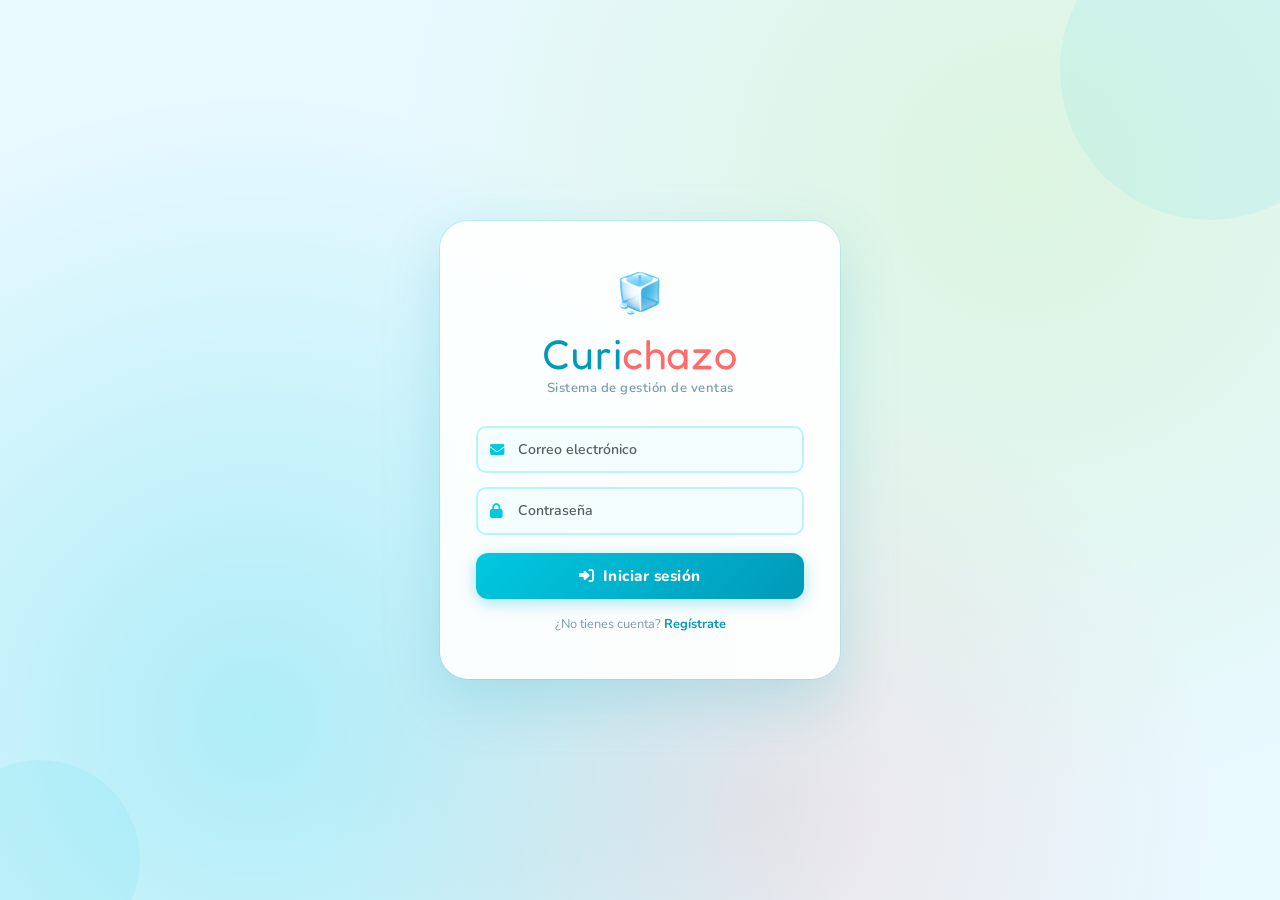
<file: frontend/index.html>
<!DOCTYPE html>
<html lang="es">
<head>
  <meta charset="UTF-8">
  <meta name="viewport" content="width=device-width, initial-scale=1.0">
  <title>Curichazo 🧊</title>
  <link href="https://cdn.jsdelivr.net/npm/bootstrap@5.3.3/dist/css/bootstrap.min.css" rel="stylesheet">
  <link href="https://cdnjs.cloudflare.com/ajax/libs/font-awesome/6.5.0/css/all.min.css" rel="stylesheet">
  <link rel="stylesheet" href="css/style.css">
  <link rel="stylesheet" href="css/responsive.css">
</head>
<body>

<!-- ══════════════ LOGIN ══════════════ -->
<div id="login-screen">
  <div class="login-card">
    <div class="login-ice">🧊</div>
    <div class="login-logo">Curi<span>chazo</span></div>
    <p class="login-tagline">Sistema de gestión de ventas</p>

    <div class="input-wrap">
      <i class="fa-solid fa-envelope"></i>
      <input type="email" id="inp-email" class="form-control" placeholder="Correo electrónico">
    </div>
    <div class="input-wrap">
      <i class="fa-solid fa-lock"></i>
      <input type="password" id="inp-pass" class="form-control" placeholder="Contraseña">
    </div>
    <div id="login-error" class="text-danger mb-2" style="font-size:0.8rem;font-weight:700;display:none;"></div>
    <button class="btn-login" id="btn-ingresar">
      <i class="fa-solid fa-right-to-bracket me-2"></i>Iniciar sesión
    </button>
    <div class="login-links mt-3">
      ¿No tienes cuenta? <a href="#">Regístrate</a>
    </div>
  </div>
</div>

<!-- ══════════════ DASHBOARD ══════════════ -->
<div id="dashboard-screen">

  <!-- TOPBAR (solo móvil) -->
  <div class="topbar">
    <div class="d-flex align-items-center gap-2">
      <button class="btn-volver" id="btn-volver" onclick="navegarA('inicio')" style="display:none;">
        <i class="fa-solid fa-arrow-left"></i>
      </button>
      <div class="topbar-brand">Curi<span>chazo</span> 🧊</div>
    </div>
    <button class="hamburger"><i class="fa-solid fa-bars"></i></button>
  </div>

  <!-- OVERLAY -->
  <div class="overlay"></div>

  <!-- SIDEBAR -->
  <aside class="sidebar">
    <div class="sidebar-header">
      <div class="sidebar-brand">Curi<span>chazo</span></div>
      <button class="btn-cerrar-sidebar"
        onclick="document.querySelector('.sidebar').classList.remove('open');document.querySelector('.overlay').classList.remove('show');">
        <i class="fa-solid fa-xmark"></i>
      </button>
    </div>
    <nav>
      <a href="#" class="activo" data-page="inicio">
        <i class="fa-solid fa-house"></i><span>Inicio</span>
      </a>
      <a href="#" data-page="clientes">
        <i class="fa-solid fa-users"></i><span>Clientes</span>
      </a>
      <a href="#" data-page="ventas">
        <i class="fa-solid fa-hand-holding-dollar"></i><span>Ventas</span>
      </a>
      <a href="#" data-page="stock">
        <i class="fa-solid fa-box-open"></i><span>Stock</span>
      </a>
      <a href="#" data-page="fiados">
        <i class="fa-solid fa-clock-rotate-left"></i><span>Fiados</span>
      </a>
      <a href="#" data-page="historial">
        <i class="fa-solid fa-list-check"></i><span>Historial Pagos</span>
      </a>
    </nav>
    <div class="sidebar-logout">
      <a href="#" id="btn-logout">
        <i class="fa-solid fa-right-from-bracket"></i><span>Cerrar sesión</span>
      </a>
    </div>
  </aside>

  <!-- MAIN -->
  <main>
    <!-- BREADCRUMB -->
    <nav class="breadcrumb-bar">
      <span class="bc-inicio" onclick="navegarA('inicio')">
        <i class="fa-solid fa-house" style="font-size:0.75rem;"></i> Inicio
      </span>
      <i class="fa-solid fa-chevron-right" id="breadcrumb-sep" style="font-size:0.6rem;display:none;"></i>
      <span id="breadcrumb-page" style="display:none;"></span>
    </nav>

    <!-- ── INICIO ── -->
    <div class="page activa" id="page-inicio">
      <div class="section-title">¡Bienvenido! 🧊</div>
      <p class="section-sub">Resumen del día — Curichazo</p>

      <div class="row g-3 mb-4">
        <div class="col-6 col-md-3">
          <div class="stat-card" style="background:linear-gradient(135deg,#00C9E0,#0099B8);color:#fff;"
            onclick="navegarA('ventas')">
            <div class="label">Ventas</div>
            <div class="value">Ver</div>
            <i class="fa-solid fa-hand-holding-dollar icon"></i>
          </div>
        </div>
        <div class="col-6 col-md-3">
          <div class="stat-card" style="background:linear-gradient(135deg,#FF6B6B,#E84040);color:#fff;"
            onclick="navegarA('fiados')">
            <div class="label">Fiados</div>
            <div class="value">Ver</div>
            <i class="fa-solid fa-users icon"></i>
          </div>
        </div>
        <div class="col-6 col-md-3">
          <div class="stat-card" style="background:linear-gradient(135deg,#A8E063,#6DB33F);color:#fff;"
            onclick="navegarA('historial')">
            <div class="label">Historial</div>
            <div class="value">Ver</div>
            <i class="fa-solid fa-list-check icon"></i>
          </div>
        </div>
        <div class="col-6 col-md-3">
          <div class="stat-card" style="background:linear-gradient(135deg,#C084FC,#9333EA);color:#fff;"
            onclick="navegarA('stock')">
            <div class="label">Stock</div>
            <div class="value">Ver</div>
            <i class="fa-solid fa-box-open icon"></i>
          </div>
        </div>
      </div>

      <!-- Stock disponible -->
      <div class="table-card">
        <div class="table-card-header">
          <h5><i class="fa-solid fa-snowflake" style="color:var(--cyan);"></i> Productos disponibles</h5>
          <button class="btn-cyan btn-sm" onclick="navegarA('stock')">
            Ver stock <i class="fa-solid fa-arrow-right ms-1"></i>
          </button>
        </div>
        <div class="px-3 py-3">
          <div class="d-flex flex-wrap gap-2" id="stock-pills"></div>
        </div>
      </div>
    </div>

    <!-- ── CLIENTES ── -->
    <div class="page" id="page-clientes">
      <div class="section-title">Clientes</div>
      <p class="section-sub">Gestiona los compradores registrados</p>
      <div class="table-card">
        <div class="table-card-header">
          <h5><i class="fa-solid fa-users" style="color:var(--cyan);"></i> Lista de Clientes</h5>
          <button class="btn-cyan" onclick="abrirModalCliente()">
            <i class="fa-solid fa-plus"></i> Nuevo
          </button>
        </div>
        <div class="table-responsive">
          <table class="table mb-0">
            <thead>
              <tr><th>ID</th><th>Nombre</th><th>Apellido</th><th>Teléfono</th><th>Opciones</th></tr>
            </thead>
            <tbody id="table-cliente"></tbody>
          </table>
        </div>
      </div>
    </div>

    <!-- ── VENTAS ── -->
    <div class="page" id="page-ventas">
      <div class="section-title">Ventas</div>
      <p class="section-sub">Registro de todas las ventas realizadas</p>
      <div class="table-card">
        <div class="table-card-header">
          <h5><i class="fa-solid fa-hand-holding-dollar" style="color:var(--cyan);"></i> Registro de Ventas</h5>
          <button class="btn-cyan" onclick="abrirModalVenta()">
            <i class="fa-solid fa-plus"></i> Nueva
          </button>
        </div>
        <div class="table-responsive">
          <table class="table mb-0">
            <thead>
              <tr><th>ID</th><th>Comprador</th><th>Producto</th><th>Cant.</th><th>Precio</th><th>Total</th><th>Fecha</th><th>Opciones</th></tr>
            </thead>
            <tbody id="table-ventas"></tbody>
          </table>
        </div>
      </div>
    </div>

    <!-- ── STOCK ── -->
    <div class="page" id="page-stock">
      <div class="section-title">Stock</div>
      <p class="section-sub">Inventario de productos disponibles</p>
      <div class="table-card">
        <div class="table-card-header">
          <h5><i class="fa-solid fa-box-open" style="color:var(--cyan);"></i> Inventario</h5>
          <button class="btn-cyan" onclick="abrirModalStock()">
            <i class="fa-solid fa-plus"></i> Nuevo
          </button>
        </div>
        <div class="table-responsive">
          <table class="table mb-0">
            <thead>
              <tr><th>ID</th><th>Producto</th><th>Cantidad</th><th>Precio</th><th>Estado</th><th>Opciones</th></tr>
            </thead>
            <tbody id="table-stock"></tbody>
          </table>
        </div>
      </div>
    </div>

    <!-- ── FIADOS ── -->
    <div class="page" id="page-fiados">
      <div class="section-title">Fiados</div>
      <p class="section-sub">Clientes con deudas pendientes</p>
      <div class="table-card">
        <div class="table-card-header">
          <h5><i class="fa-solid fa-clock-rotate-left" style="color:var(--coral);"></i> Pendientes</h5>
          <button class="btn-cyan" onclick="abrirModalFiado()">
            <i class="fa-solid fa-plus"></i> Nuevo
          </button>
        </div>
        <div class="table-responsive">
          <table class="table mb-0">
            <thead>
              <tr><th>ID</th><th>Cliente</th><th>Deuda</th><th>Fecha</th><th>Estado</th><th>Opciones</th></tr>
            </thead>
            <tbody id="table-fiados"></tbody>
          </table>
        </div>
      </div>
    </div>

    <!-- ── HISTORIAL ── -->
    <div class="page" id="page-historial">
      <div class="section-title">Historial de Pagos</div>
      <p class="section-sub">Registro de todos los fiados ya cobrados</p>
      <div class="table-card">
        <div class="table-card-header">
          <h5><i class="fa-solid fa-list-check" style="color:var(--lime-dark);"></i> Pagos registrados</h5>
        </div>
        <div id="historial-list"></div>
      </div>
    </div>

  </main>
</div>

<!-- ══════════════ MODALES ══════════════ -->

<!-- MODAL CLIENTE -->
<div class="modal fade" id="modalCliente" tabindex="-1">
  <div class="modal-dialog modal-dialog-centered">
    <div class="modal-content">
      <div class="modal-header">
        <h5 class="modal-title" id="modalClienteTitulo">Nuevo Cliente</h5>
        <button type="button" class="btn-close" data-bs-dismiss="modal"></button>
      </div>
      <div class="modal-body">
        <input type="hidden" id="cliente-id">
        <div class="row g-2">
          <div class="col-6">
            <label class="form-label">Nombre</label>
            <input type="text" id="cliente-nombre" class="form-control form-control-sm" placeholder="Nombre">
          </div>
          <div class="col-6">
            <label class="form-label">Apellido</label>
            <input type="text" id="cliente-apellido" class="form-control form-control-sm" placeholder="Apellido">
          </div>
          <div class="col-12">
            <label class="form-label">Teléfono</label>
            <input type="text" id="cliente-telefono" class="form-control form-control-sm" placeholder="Teléfono">
          </div>
        </div>
        <div id="cliente-error" class="text-danger mt-2" style="font-size:0.8rem;font-weight:700;display:none;"></div>
      </div>
      <div class="modal-footer">
        <button class="btn btn-secondary btn-sm" data-bs-dismiss="modal">Cancelar</button>
        <button class="btn-cyan" onclick="guardarCliente()">
          <i class="fa-solid fa-floppy-disk"></i> Guardar
        </button>
      </div>
    </div>
  </div>
</div>

<!-- MODAL STOCK -->
<div class="modal fade" id="modalStock" tabindex="-1">
  <div class="modal-dialog modal-dialog-centered">
    <div class="modal-content">
      <div class="modal-header">
        <h5 class="modal-title" id="modalStockTitulo">Nuevo Producto</h5>
        <button type="button" class="btn-close" data-bs-dismiss="modal"></button>
      </div>
      <div class="modal-body">
        <input type="hidden" id="stock-id">
        <div class="row g-2">
          <div class="col-12">
            <label class="form-label">Producto</label>
            <input type="text" id="stock-producto" class="form-control form-control-sm" placeholder="Ej: Mango">
          </div>
          <div class="col-6">
            <label class="form-label">Cantidad</label>
            <input type="number" id="stock-cantidad" class="form-control form-control-sm" min="0" placeholder="0">
          </div>
          <div class="col-6">
            <label class="form-label">Precio (S/)</label>
            <input type="number" id="stock-precio" class="form-control form-control-sm" step="0.01" min="0" placeholder="0.00">
          </div>
          <div class="col-12">
            <label class="form-label">Estado</label>
            <select id="stock-estado" class="form-select form-select-sm">
              <option value="Disponible">Disponible</option>
              <option value="Bajo stock">Bajo stock</option>
              <option value="Agotado">Agotado</option>
            </select>
          </div>
        </div>
        <div id="stock-error" class="text-danger mt-2" style="font-size:0.8rem;font-weight:700;display:none;"></div>
      </div>
      <div class="modal-footer">
        <button class="btn btn-secondary btn-sm" data-bs-dismiss="modal">Cancelar</button>
        <button class="btn-cyan" onclick="guardarStock()">
          <i class="fa-solid fa-floppy-disk"></i> Guardar
        </button>
      </div>
    </div>
  </div>
</div>

<!-- MODAL VENTA -->
<div class="modal fade" id="modalVenta" tabindex="-1">
  <div class="modal-dialog modal-dialog-centered">
    <div class="modal-content">
      <div class="modal-header">
        <h5 class="modal-title" id="modalVentaTitulo">Nueva Venta</h5>
        <button type="button" class="btn-close" data-bs-dismiss="modal"></button>
      </div>
      <div class="modal-body">
        <input type="hidden" id="venta-id">
        <div class="row g-2">
          <div class="col-6">
            <label class="form-label">Nombre</label>
            <input type="text" id="venta-nombre" class="form-control form-control-sm" placeholder="Nombre">
          </div>
          <div class="col-6">
            <label class="form-label">Apellido</label>
            <input type="text" id="venta-apellido" class="form-control form-control-sm" placeholder="Apellido">
          </div>
          <div class="col-12">
            <label class="form-label">Producto</label>
            <select id="venta-producto" class="form-select form-select-sm" onchange="actualizarPrecioVenta()">
              <option value="">— Seleccionar —</option>
            </select>
          </div>
          <div class="col-6">
            <label class="form-label">Cantidad</label>
            <input type="number" id="venta-cantidad" class="form-control form-control-sm" min="1" value="1" oninput="calcularTotalVenta()">
          </div>
          <div class="col-6">
            <label class="form-label">Precio (S/)</label>
            <input type="number" id="venta-precio" class="form-control form-control-sm" step="0.01" readonly>
          </div>
          <div class="col-6">
            <label class="form-label">Total (S/)</label>
            <input type="number" id="venta-total" class="form-control form-control-sm" step="0.01" readonly>
          </div>
          <div class="col-6">
            <label class="form-label">Fecha</label>
            <input type="date" id="venta-fecha" class="form-control form-control-sm">
          </div>
        </div>
        <div id="venta-error" class="text-danger mt-2" style="font-size:0.8rem;font-weight:700;display:none;"></div>
      </div>
      <div class="modal-footer">
        <button class="btn btn-secondary btn-sm" data-bs-dismiss="modal">Cancelar</button>
        <button class="btn-cyan" onclick="guardarVenta()">
          <i class="fa-solid fa-floppy-disk"></i> Guardar
        </button>
      </div>
    </div>
  </div>
</div>
<!-- MODAL FIADO -->
<div class="modal fade" id="modalFiado" tabindex="-1">
  <div class="modal-dialog modal-dialog-centered">
    <div class="modal-content">
      <div class="modal-header">
        <h5 class="modal-title" id="modalFiadoTitulo">Nuevo Fiado</h5>
        <button type="button" class="btn-close" data-bs-dismiss="modal"></button>
      </div>
      <div class="modal-body">
        <input type="hidden" id="fiado-id">
        <div class="row g-2">
          <div class="col-12">
            <label class="form-label">Cliente (nombre completo)</label>
            <input type="text" id="fiado-nombre" class="form-control form-control-sm" placeholder="Ej: Ana Torres">
          </div>
          <div class="col-6">
            <label class="form-label">Deuda (S/)</label>
            <input type="number" id="fiado-deuda" class="form-control form-control-sm" step="0.01" min="0" placeholder="0.00">
          </div>
          <div class="col-6">
            <label class="form-label">Fecha</label>
            <input type="date" id="fiado-fecha" class="form-control form-control-sm">
          </div>
        </div>
        <div id="fiado-error" class="text-danger mt-2" style="font-size:0.8rem;font-weight:700;display:none;"></div>
      </div>
      <div class="modal-footer">
        <button class="btn btn-secondary btn-sm" data-bs-dismiss="modal">Cancelar</button>
        <button class="btn-cyan" onclick="guardarFiado()">
          <i class="fa-solid fa-floppy-disk"></i> Guardar
        </button>
      </div>
    </div>
  </div>
</div>
<!-- MODAL ELIMINAR -->
<div class="modal fade" id="modalEliminar" tabindex="-1">
  <div class="modal-dialog modal-dialog-centered modal-sm">
    <div class="modal-content">
      <div class="modal-body text-center py-4">
        <i class="fa-solid fa-triangle-exclamation fa-2x mb-3" style="color:var(--coral);"></i>
        <h6 style="font-family:'Fredoka One',cursive;font-size:1.1rem;">¿Eliminar registro?</h6>
        <p class="text-muted mb-3" style="font-size:0.82rem;font-weight:600;" id="eliminar-desc"></p>
        <div class="d-flex gap-2 justify-content-center">
          <button class="btn btn-secondary btn-sm" data-bs-dismiss="modal">Cancelar</button>
          <button class="btn btn-danger btn-sm px-3 fw-bold" id="btn-confirmar-eliminar">
            <i class="fa-solid fa-trash me-1"></i> Eliminar
          </button>
        </div>
      </div>
    </div>
  </div>
</div>

<script src="https://cdn.jsdelivr.net/npm/bootstrap@5.3.3/dist/js/bootstrap.bundle.min.js"></script>
<script src="js/sidebar.js"></script>
<script src="js/main.js"></script>
</body>
</html>
</file>
<file: frontend/css/style.css>
@import url('https://fonts.googleapis.com/css2?family=Nunito:wght@400;600;700;800;900&family=Fredoka+One&display=swap');

/* ═══════════════════════════════════════
   VARIABLES GLOBALES - PALETA CURICHAZO
═══════════════════════════════════════ */
:root {
  --cyan:       #00C9E0;
  --cyan-dark:  #0099B8;
  --cyan-light: #B8F4FF;
  --coral:      #FF6B6B;
  --coral-dark: #E84040;
  --lime:       #A8E063;
  --lime-dark:  #6DB33F;
  --yellow:     #FFE066;
  --purple:     #C084FC;
  --bg:         #F0FAFE;
  --sidebar-bg: #ffffff;
  --text:       #1A2E3B;
  --muted:      #7A9BAD;
  --card-bg:    #ffffff;
  --border:     rgba(0,180,210,0.15);
  --shadow:     0 4px 24px rgba(0,180,210,0.12);
  --sidebar-w:  240px;
  --radius:     16px;
  --radius-sm:  10px;
}

/* ═══════════════════════════════════════
   RESET Y BASE
═══════════════════════════════════════ */
* { margin: 0; padding: 0; box-sizing: border-box; }

body {
  font-family: 'Nunito', sans-serif;
  background: var(--bg);
  color: var(--text);
  min-height: 100vh;
}

/* ═══════════════════════════════════════
   LOGIN
═══════════════════════════════════════ */
#login-screen {
  min-height: 100vh;
  display: flex;
  align-items: center;
  justify-content: center;
  background:
    radial-gradient(circle at 20% 80%, rgba(0,201,224,0.25) 0%, transparent 50%),
    radial-gradient(circle at 80% 20%, rgba(168,224,99,0.20) 0%, transparent 50%),
    radial-gradient(circle at 60% 90%, rgba(255,107,107,0.15) 0%, transparent 40%),
    #E8F9FF;
  position: relative;
  overflow: hidden;
}

/* Burbujas decorativas */
#login-screen::before,
#login-screen::after {
  content: '';
  position: absolute;
  border-radius: 50%;
  background: rgba(0,201,224,0.08);
  animation: float 6s ease-in-out infinite;
}
#login-screen::before { width: 300px; height: 300px; top: -80px; right: -80px; animation-delay: 0s; }
#login-screen::after  { width: 200px; height: 200px; bottom: -60px; left: -60px; animation-delay: 3s; }

@keyframes float {
  0%, 100% { transform: translateY(0) scale(1); }
  50%       { transform: translateY(-20px) scale(1.05); }
}

.login-card {
  background: rgba(255,255,255,0.92);
  backdrop-filter: blur(20px);
  border-radius: 28px;
  padding: 44px 36px;
  width: 100%;
  max-width: 400px;
  box-shadow: 0 20px 60px rgba(0,150,180,0.18), 0 0 0 1px rgba(0,201,224,0.15);
  text-align: center;
  position: relative;
  z-index: 1;
}

.login-logo {
  font-family: 'Fredoka One', cursive;
  font-size: 2.6rem;
  color: var(--cyan-dark);
  letter-spacing: 1px;
  line-height: 1;
  margin-bottom: 4px;
}

.login-logo span {
  color: var(--coral);
}

.login-tagline {
  font-size: 0.82rem;
  color: var(--muted);
  font-weight: 600;
  margin-bottom: 28px;
  letter-spacing: 0.5px;
}

.login-ice {
  font-size: 2.4rem;
  margin-bottom: 10px;
  animation: bounce 2s ease-in-out infinite;
}
@keyframes bounce {
  0%, 100% { transform: translateY(0); }
  50%       { transform: translateY(-8px); }
}

.input-wrap {
  position: relative;
  margin-bottom: 14px;
  text-align: left;
}

.input-wrap i {
  position: absolute;
  left: 14px;
  top: 50%;
  transform: translateY(-50%);
  color: var(--cyan);
  font-size: 0.9rem;
}

.input-wrap .form-control {
  border-radius: 12px;
  border: 2px solid var(--cyan-light);
  background: #F5FEFF;
  font-family: 'Nunito', sans-serif;
  font-size: 0.9rem;
  font-weight: 600;
  padding: 11px 14px 11px 40px;
  transition: border 0.2s, box-shadow 0.2s;
  width: 100%;
}

.input-wrap .form-control:focus {
  border-color: var(--cyan);
  box-shadow: 0 0 0 3px rgba(0,201,224,0.15);
  outline: none;
}

.btn-login {
  width: 100%;
  background: linear-gradient(135deg, var(--cyan), var(--cyan-dark));
  border: none;
  border-radius: 12px;
  color: #fff;
  font-family: 'Nunito', sans-serif;
  font-weight: 800;
  font-size: 0.95rem;
  padding: 12px;
  margin-top: 4px;
  cursor: pointer;
  letter-spacing: 0.5px;
  transition: transform 0.15s, box-shadow 0.15s;
  box-shadow: 0 4px 16px rgba(0,180,210,0.35);
}
.btn-login:hover { transform: translateY(-2px); box-shadow: 0 8px 24px rgba(0,180,210,0.4); }
.btn-login:active { transform: scale(0.98); }

.login-links { margin-top: 18px; font-size: 0.8rem; color: var(--muted); }
.login-links a { color: var(--cyan-dark); text-decoration: none; font-weight: 700; }

/* ═══════════════════════════════════════
   DASHBOARD
═══════════════════════════════════════ */
#dashboard-screen { display: none; }

/* TOPBAR */
.topbar {
  display: flex;
  align-items: center;
  justify-content: space-between;
  padding: 0 20px;
  height: 60px;
  background: #fff;
  border-bottom: 2px solid var(--cyan-light);
  position: fixed;
  top: 0; left: 0;
  width: 100%;
  z-index: 200;
  box-shadow: 0 2px 12px rgba(0,180,210,0.08);
}

.topbar-brand {
  font-family: 'Fredoka One', cursive;
  font-size: 1.3rem;
  color: var(--cyan-dark);
  display: flex;
  align-items: center;
  gap: 8px;
}
.topbar-brand span { color: var(--coral); }

.hamburger {
  background: none;
  border: none;
  cursor: pointer;
  font-size: 1.3rem;
  color: var(--cyan-dark);
  padding: 4px 8px;
  border-radius: 8px;
  transition: background 0.15s;
}
.hamburger:hover { background: var(--cyan-light); }

.btn-volver {
  background: none;
  border: none;
  cursor: pointer;
  font-size: 1.1rem;
  color: var(--cyan-dark);
  padding: 6px 10px;
  border-radius: 10px;
  transition: background 0.15s;
}
.btn-volver:hover { background: var(--cyan-light); }

/* OVERLAY */
.overlay {
  display: none;
  position: fixed;
  inset: 0;
  background: rgba(0,30,50,0.45);
  z-index: 150;
  backdrop-filter: blur(2px);
}
.overlay.show { display: block; }

/* SIDEBAR */
.sidebar {
  position: fixed;
  top: 0; left: -100%;
  width: var(--sidebar-w);
  height: 100vh;
  background: #fff;
  border-right: 2px solid var(--cyan-light);
  display: flex;
  flex-direction: column;
  z-index: 160;
  transition: left 0.28s cubic-bezier(.4,0,.2,1);
  padding: 0;
  box-shadow: 4px 0 24px rgba(0,180,210,0.10);
}
.sidebar.open { left: 0; }

.sidebar-header {
  padding: 20px 20px 16px;
  border-bottom: 2px solid var(--cyan-light);
  display: flex;
  align-items: center;
  justify-content: space-between;
}

.sidebar-brand {
  font-family: 'Fredoka One', cursive;
  font-size: 1.4rem;
  color: var(--cyan-dark);
}
.sidebar-brand span { color: var(--coral); }

.btn-cerrar-sidebar {
  background: none;
  border: none;
  cursor: pointer;
  font-size: 1rem;
  color: var(--muted);
  padding: 4px 6px;
  border-radius: 6px;
  display: none;
}
.btn-cerrar-sidebar:hover { color: var(--coral); background: #fff0f0; }

.sidebar nav { flex: 1; padding: 12px 0; overflow-y: auto; }

.sidebar nav a {
  display: flex;
  align-items: center;
  gap: 12px;
  padding: 11px 20px;
  font-size: 0.9rem;
  font-weight: 700;
  color: var(--muted);
  text-decoration: none;
  border-radius: 0 50px 50px 0;
  margin-right: 16px;
  transition: all 0.18s;
  position: relative;
}
.sidebar nav a i { width: 20px; text-align: center; font-size: 1rem; }
.sidebar nav a:hover { background: var(--cyan-light); color: var(--cyan-dark); }
.sidebar nav a.activo {
  background: linear-gradient(90deg, var(--cyan-light), rgba(0,201,224,0.08));
  color: var(--cyan-dark);
  box-shadow: inset 3px 0 0 var(--cyan);
}

.sidebar-badge {
  margin-left: auto;
  background: var(--coral);
  color: #fff;
  font-size: 0.65rem;
  font-weight: 800;
  padding: 2px 7px;
  border-radius: 20px;
  min-width: 20px;
  text-align: center;
}

.sidebar-logout {
  padding: 16px 20px;
  border-top: 2px solid var(--cyan-light);
}
.sidebar-logout a {
  display: flex;
  align-items: center;
  gap: 10px;
  font-size: 0.88rem;
  font-weight: 700;
  color: var(--coral);
  text-decoration: none;
  padding: 10px 14px;
  border-radius: 12px;
  transition: background 0.15s;
}
.sidebar-logout a:hover { background: #fff0f0; }

/* MAIN */
main {
  margin-top: 60px;
  padding: 28px 20px;
  min-height: calc(100vh - 60px);
}

/* BREADCRUMB */
.breadcrumb-bar {
  display: flex;
  align-items: center;
  gap: 8px;
  font-size: 0.8rem;
  font-weight: 700;
  margin-bottom: 22px;
  color: var(--muted);
}
.breadcrumb-bar .bc-inicio {
  color: var(--cyan-dark);
  cursor: pointer;
  display: flex;
  align-items: center;
  gap: 5px;
  transition: opacity 0.15s;
}
.breadcrumb-bar .bc-inicio:hover { opacity: 0.7; }
.breadcrumb-bar #breadcrumb-page { color: var(--text); }

/* PÁGINAS */
.page { display: none; }
.page.activa { display: block; animation: fadeUp 0.25s ease; }
@keyframes fadeUp {
  from { opacity: 0; transform: translateY(10px); }
  to   { opacity: 1; transform: translateY(0); }
}

/* TÍTULO DE SECCIÓN */
.section-title {
  font-family: 'Fredoka One', cursive;
  font-size: 1.6rem;
  color: var(--text);
  margin-bottom: 4px;
}
.section-sub {
  font-size: 0.82rem;
  color: var(--muted);
  font-weight: 600;
  margin-bottom: 20px;
}

/* ═══════════════════════════════════════
   CARDS DE INICIO
═══════════════════════════════════════ */
.stat-card {
  border-radius: var(--radius);
  padding: 20px;
  box-shadow: var(--shadow);
  cursor: pointer;
  transition: transform 0.18s, box-shadow 0.18s;
  position: relative;
  overflow: hidden;
}
.stat-card::after {
  content: '';
  position: absolute;
  top: -20px; right: -20px;
  width: 80px; height: 80px;
  border-radius: 50%;
  background: rgba(255,255,255,0.15);
}
.stat-card:hover { transform: translateY(-4px); box-shadow: 0 12px 32px rgba(0,0,0,0.12); }
.stat-card:active { transform: scale(0.97); }

.stat-card .label {
  font-size: 0.75rem;
  font-weight: 800;
  letter-spacing: 0.5px;
  opacity: 0.8;
  margin-bottom: 6px;
  text-transform: uppercase;
}
.stat-card .value {
  font-family: 'Fredoka One', cursive;
  font-size: 1.8rem;
  line-height: 1;
}
.stat-card .icon {
  position: absolute;
  right: 16px;
  top: 50%;
  transform: translateY(-50%);
  font-size: 2rem;
  opacity: 0.25;
}

/* ═══════════════════════════════════════
   TABLA CARD
═══════════════════════════════════════ */
.table-card {
  background: var(--card-bg);
  border-radius: var(--radius);
  box-shadow: var(--shadow);
  overflow: hidden;
  border: 1.5px solid var(--border);
}

.table-card-header {
  padding: 16px 20px;
  display: flex;
  justify-content: space-between;
  align-items: center;
  border-bottom: 2px solid var(--cyan-light);
  background: linear-gradient(90deg, rgba(0,201,224,0.05), transparent);
}

.table-card-header h5 {
  font-family: 'Fredoka One', cursive;
  font-size: 1.1rem;
  color: var(--text);
  margin: 0;
  display: flex;
  align-items: center;
  gap: 8px;
}

.table thead th {
  font-size: 0.72rem;
  font-weight: 800;
  text-transform: uppercase;
  letter-spacing: 0.06em;
  background: #F5FEFF;
  color: var(--cyan-dark);
  border-bottom: 2px solid var(--cyan-light);
  padding: 10px 12px;
}

.table tbody td {
  font-size: 0.86rem;
  font-weight: 600;
  vertical-align: middle;
  padding: 10px 12px;
  border-bottom: 1px solid rgba(0,201,224,0.08);
}

.table tbody tr:last-child td { border-bottom: none; }
.table tbody tr:hover td { background: rgba(0,201,224,0.04); }

/* ═══════════════════════════════════════
   BOTONES
═══════════════════════════════════════ */
.btn-cyan {
  background: linear-gradient(135deg, var(--cyan), var(--cyan-dark));
  border: none;
  border-radius: 10px;
  color: #fff;
  font-family: 'Nunito', sans-serif;
  font-weight: 800;
  font-size: 0.82rem;
  padding: 8px 16px;
  cursor: pointer;
  transition: transform 0.15s, box-shadow 0.15s;
  box-shadow: 0 3px 10px rgba(0,180,210,0.3);
  display: inline-flex;
  align-items: center;
  gap: 6px;
}
.btn-cyan:hover { transform: translateY(-1px); box-shadow: 0 6px 18px rgba(0,180,210,0.4); }

/* ═══════════════════════════════════════
   BADGES
═══════════════════════════════════════ */
.badge-disponible { background:#d1fae5; color:#065f46; font-weight:800; font-size:0.72rem; padding:4px 10px; border-radius:20px; }
.badge-bajstock   { background:#fef3c7; color:#92400e; font-weight:800; font-size:0.72rem; padding:4px 10px; border-radius:20px; }
.badge-agotado    { background:#fee2e2; color:#991b1b; font-weight:800; font-size:0.72rem; padding:4px 10px; border-radius:20px; }
.badge-pendiente  { background:#fef3c7; color:#92400e; font-weight:800; font-size:0.72rem; padding:4px 10px; border-radius:20px; }
.badge-pagado     { background:#d1fae5; color:#065f46; font-weight:800; font-size:0.72rem; padding:4px 10px; border-radius:20px; }

/* ═══════════════════════════════════════
   STOCK BADGES EN INICIO
═══════════════════════════════════════ */
.stock-pill {
  display: inline-flex;
  align-items: center;
  gap: 6px;
  padding: 6px 14px;
  border-radius: 20px;
  font-size: 0.8rem;
  font-weight: 800;
  cursor: pointer;
  transition: transform 0.15s;
}
.stock-pill:hover { transform: scale(1.05); }

/* ═══════════════════════════════════════
   MODALES
═══════════════════════════════════════ */
.modal-content {
  border: none !important;
  border-radius: 20px !important;
  box-shadow: 0 20px 60px rgba(0,80,120,0.2) !important;
  font-family: 'Nunito', sans-serif;
}
.modal-header {
  border-bottom: 2px solid var(--cyan-light) !important;
  padding: 16px 20px 12px !important;
}
.modal-title {
  font-family: 'Fredoka One', cursive !important;
  font-size: 1.2rem !important;
  color: var(--cyan-dark) !important;
}
.modal-footer { border-top: 1px solid var(--border) !important; }

.form-label {
  font-size: 0.78rem !important;
  font-weight: 800 !important;
  color: var(--cyan-dark) !important;
  text-transform: uppercase;
  letter-spacing: 0.4px;
}

.form-control, .form-select {
  border: 2px solid var(--cyan-light) !important;
  border-radius: 10px !important;
  font-family: 'Nunito', sans-serif !important;
  font-weight: 600 !important;
  font-size: 0.88rem !important;
  background: #F5FEFF !important;
}
.form-control:focus, .form-select:focus {
  border-color: var(--cyan) !important;
  box-shadow: 0 0 0 3px rgba(0,201,224,0.15) !important;
}
.form-control[readonly] { background: #EEF9FC !important; }

/* ═══════════════════════════════════════
   HISTORIAL DE FIADOS
═══════════════════════════════════════ */
.historial-item {
  display: flex;
  align-items: center;
  gap: 14px;
  padding: 12px 16px;
  border-bottom: 1px solid rgba(0,201,224,0.08);
  transition: background 0.15s;
}
.historial-item:last-child { border-bottom: none; }
.historial-item:hover { background: rgba(0,201,224,0.04); }

.historial-avatar {
  width: 38px; height: 38px;
  border-radius: 50%;
  background: linear-gradient(135deg, var(--cyan-light), var(--cyan));
  display: flex;
  align-items: center;
  justify-content: center;
  font-family: 'Fredoka One', cursive;
  font-size: 0.9rem;
  color: var(--cyan-dark);
  flex-shrink: 0;
}

.historial-info { flex: 1; min-width: 0; }
.historial-nombre { font-weight: 800; font-size: 0.88rem; color: var(--text); }
.historial-fecha { font-size: 0.75rem; color: var(--muted); font-weight: 600; }

.historial-monto {
  font-family: 'Fredoka One', cursive;
  font-size: 1rem;
  color: var(--lime-dark);
}
</file>
<file: frontend/css/responsive.css>
/* ═══════════════════════════════════════
   RESPONSIVE - CURICHAZO
═══════════════════════════════════════ */

/* ── DESKTOP (≥ 768px) ── */
@media (min-width: 768px) {

  /* Ocultar topbar en desktop */
  .topbar { display: none; }

  /* Sidebar siempre visible */
  .sidebar {
    left: 0;
    top: 0;
  }

  /* Overlay no aplica en desktop */
  .overlay { display: none !important; }

  /* Main empuja a la derecha del sidebar */
  main {
    margin-top: 0;
    margin-left: var(--sidebar-w);
    padding: 36px 32px;
  }

  /* Ocultar botón cerrar del sidebar */
  .btn-cerrar-sidebar { display: none !important; }

  /* Ocultar botón volver en desktop */
  #btn-volver { display: none !important; }
}

/* ── MÓVIL (< 768px) ── */
@media (max-width: 767px) {

  /* Mostrar botón cerrar en móvil */
  .btn-cerrar-sidebar { display: block !important; }

  /* Columnas del login ocupan todo */
  .login-card {
    margin: 16px;
    padding: 32px 24px;
  }

  /* Cards en grid 2 columnas en móvil */
  .row.stat-row { margin: 0 -8px; }
  .stat-col { padding: 0 8px; }

  /* Tabla con scroll horizontal */
  .table-card .table-responsive { overflow-x: auto; }

  /* Reducir padding del main */
  main { padding: 20px 14px; }

  /* Texto más pequeño en tablas */
  .table tbody td { font-size: 0.8rem; padding: 8px 10px; }
}

/* ── MÓVIL PEQUEÑO (≤ 360px) ── */
@media (max-width: 360px) {
  .sidebar { width: 100%; }
  main { padding: 16px 12px; }
  .section-title { font-size: 1.3rem; }
}
</file>
